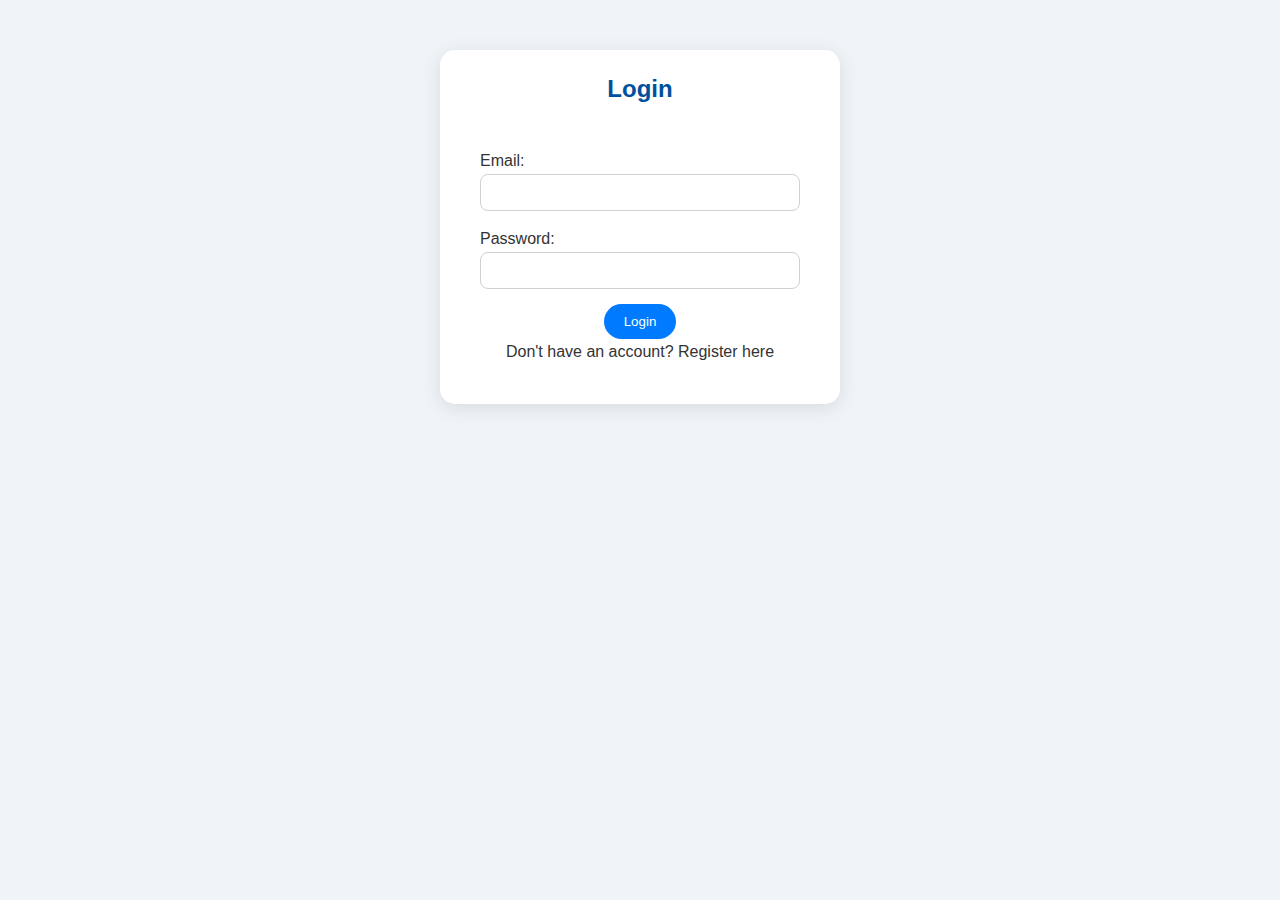
<file: authentication/templates/login.html>
<!DOCTYPE html>
<html lang="en">
<head>
    <meta charset="UTF-8">
    <meta name="viewport" content="width=device-width, initial-scale=1.0">
    <link rel="stylesheet" href="/static/css/styles.css">
    <title>Login</title>
</head>
<body>

    <div class="auth-container">
        <h2>Login</h2>
        <form id="login-form">
            <div class="form-group">
                <label for="login-email">Email:</label>
                <input type="email" id="login-email" class="form-control" required>
            </div>
            <div class="form-group">
                <label for="login-password">Password:</label>
                <input type="password" id="login-password" class="form-control" required>
            </div>
            <button type="submit" class="btn">Login</button>
            <p>Don't have an account? <a href="/authentication/templates/register.html">Register here</a></p>
        </form>
    </div>

    <script src="/static/js/script.js"></script>
</body>
</html>
</file>
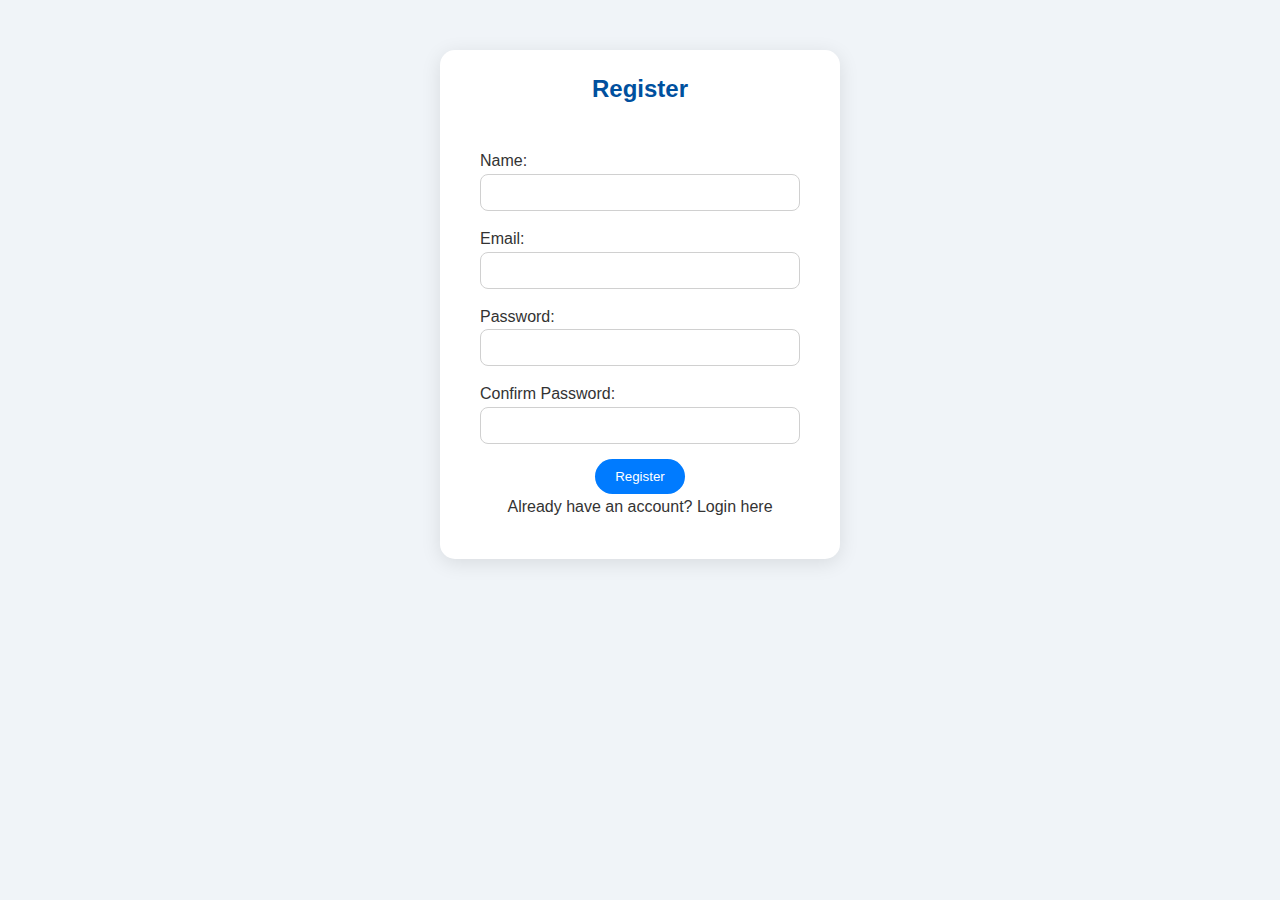
<file: authentication/templates/register.html>
<!DOCTYPE html>
<html lang="en">
<head>
    <meta charset="UTF-8">
    <meta name="viewport" content="width=device-width, initial-scale=1.0">
    <link rel="stylesheet" href="/static/css/styles.css">
    <title>Register</title>
</head>
<body>

    <div class="auth-container">
        <h2>Register</h2>
        <form id="register-form">
            <div class="form-group">
                <label for="register-name">Name:</label>
                <input type="text" id="register-name" class="form-control" required>
            </div>
            <div class="form-group">
                <label for="register-email">Email:</label>
                <input type="email" id="register-email" class="form-control" required>
            </div>
            <div class="form-group">
                <label for="register-password">Password:</label>
                <input type="password" id="register-password" class="form-control" required>
            </div>
            <div class="form-group">
                <label for="register-confirm-password">Confirm Password:</label>
                <input type="password" id="register-confirm-password" class="form-control" required>
            </div>
            <button type="submit" class="btn">Register</button>
            <p>Already have an account? <a href="/authentication/templates/login.html">Login here</a></p>
        </form>
    </div>

    <script src="/static/js/script.js"></script>
</body>
</html>
</file>
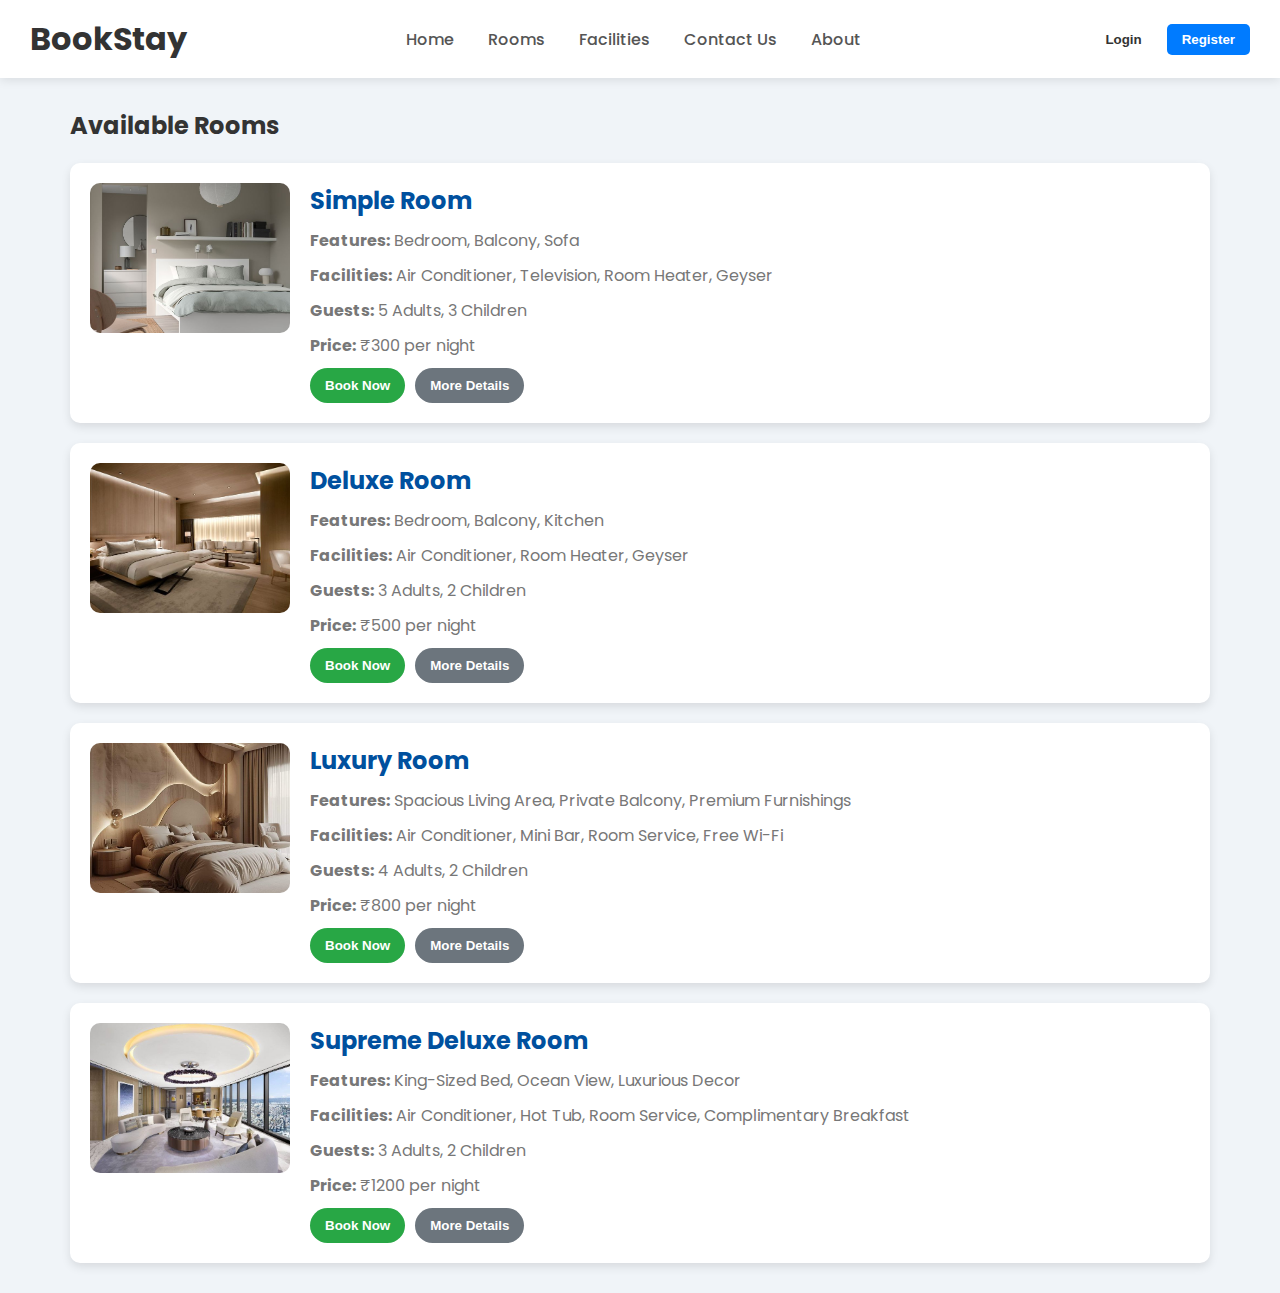
<file: hotel/templates/rooms.html>
<!DOCTYPE html>
<html lang="en">
<head>
    <meta charset="UTF-8">
    <meta name="viewport" content="width=device-width, initial-scale=1.0">
    <title>BookStay - Rooms</title>
    <link rel="stylesheet" href="/static/css/rooms.css">
    <link href="https://fonts.googleapis.com/css2?family=Poppins:wght@400;600&display=swap" rel="stylesheet">
</head>
<body>
    <header>
        <div class="navbar">
            <h1 class="logo">BookStay</h1>
            <nav>
                <a href="#">Home</a>
                <a href="#">Rooms</a>
                <a href="#">Facilities</a>
                <a href="#">Contact Us</a>
                <a href="#">About</a>
            </nav>
            <div class="auth-buttons">
                <button class="login-btn">Login</button>
                <button class="register-btn">Register</button>
            </div>
        </div>
    </header>

    <div class="container">
        <main class="rooms-list">
            <h2>Available Rooms</h2>

            <div class="room">
                <img src="/static/images/room6.jpg" alt="Simple Room">
                <div class="room-info">
                    <h3>Simple Room</h3>
                    <p><strong>Features:</strong> Bedroom, Balcony, Sofa</p>
                    <p><strong>Facilities:</strong> Air Conditioner, Television, Room Heater, Geyser</p>
                    <p><strong>Guests:</strong> 5 Adults, 3 Children</p>
                    <p><strong>Price:</strong> ₹300 per night</p>
                    <div class="room-buttons">
                        <button class="book-now" href="/authentication/templates/login.html">Book Now</button>
                        <button class="more-details">More Details</button>
                    </div>
                </div>
            </div>

            <div class="room">
                <img src="/static/images/deluxe-room.jpg" alt="Deluxe Room">
                <div class="room-info">
                    <h3>Deluxe Room</h3>
                    <p><strong>Features:</strong> Bedroom, Balcony, Kitchen</p>
                    <p><strong>Facilities:</strong> Air Conditioner, Room Heater, Geyser</p>
                    <p><strong>Guests:</strong> 3 Adults, 2 Children</p>
                    <p><strong>Price:</strong> ₹500 per night</p>
                    <div class="room-buttons">
                        <button class="book-now" href="/authentication/templates/login.html">Book Now</button>
                        <button class="more-details">More Details</button>
                    </div>
                </div>
            </div>

            <div class="room">
                <img src="/static/images/Luxury Room.jpg" alt="Luxury Room">
                <div class="room-info">
                    <h3>Luxury Room</h3>
                    <p><strong>Features:</strong> Spacious Living Area, Private Balcony, Premium Furnishings</p>
                    <p><strong>Facilities:</strong> Air Conditioner, Mini Bar, Room Service, Free Wi-Fi</p>
                    <p><strong>Guests:</strong> 4 Adults, 2 Children</p>
                    <p><strong>Price:</strong> ₹800 per night</p>
                    <div class="room-buttons">
                        <button class="book-now" href="/authentication/templates/login.html">Book Now</button>
                        <button class="more-details">More Details</button>
                    </div>
                </div>
            </div>

            <div class="room">
                <img src="/static/images/supreme-deluxe-room.jpg" alt="Supreme Deluxe Room">
                <div class="room-info">
                    <h3>Supreme Deluxe Room</h3>
                    <p><strong>Features:</strong> King-Sized Bed, Ocean View, Luxurious Decor</p>
                    <p><strong>Facilities:</strong> Air Conditioner, Hot Tub, Room Service, Complimentary Breakfast</p>
                    <p><strong>Guests:</strong> 3 Adults, 2 Children</p>
                    <p><strong>Price:</strong> ₹1200 per night</p>
                    <div class="room-buttons">
                        <button class="book-now" href="/authentication/templates/login.html">Book Now</button>
                        <button class="more-details">More Details</button>
                    </div>
                </div>
            </div>
        </main>
    </div>

    <script src="/static/js/rooms.js"></script>
</body>
</html>
</file>
<file: static/css/styles.css>
/* Global Styles */
* {
    margin: 0;
    padding: 0;
    box-sizing: border-box;
    font-family: 'Poppins', sans-serif;
}

body {
    background-color: #f0f4f8;
    color: #333;
    line-height: 1.6;
}

a {
    text-decoration: none;
    color: inherit;
}

ul {
    list-style-type: none;
}

/* Navbar */
.navbar {
    display: flex;
    justify-content: space-between;
    align-items: center;
    padding: 20px 5%;
    background-color: #00509E;
    color: white;
}

.navbar ul {
    display: flex;
}

.navbar ul li {
    margin: 0 15px;
}

.navbar ul li a {
    font-size: 18px;
    padding: 10px 15px;
    border-radius: 25px;
    transition: background-color 0.3s ease;
}

.navbar ul li a:hover {
    background-color: #007bff;
}

.modal {
    display: flex;
    flex-direction: column;
    justify-content: center;
    align-items: center;
    position: fixed;
    top: 0;
    left: 0;
    width: 100%;
    height: 100%;
    background: rgba(0, 0, 0, 0.5);
    z-index: 1000;
}

.hidden {
    display: none;
}

form {
    background: white;
    padding: 20px;
    border-radius: 5px;
}


/* Responsive Navbar */
@media (max-width: 768px) {
    .navbar ul {
        flex-direction: column;
        gap: 10px;
    }
}

/* Hero --- Video Background */
.hero {
    position: relative;
    height: 100vh;
    display: flex;
    align-items: center;
    justify-content: center;
    text-align: center;
    color: white;
    overflow: hidden;
}

.hero-video {
    position: absolute;
    top: 0;
    left: 0;
    width: 100%;
    height: 100%;
    object-fit: cover;
    z-index: -1;
}

.hero-content {
    position: relative;
    z-index: 1;
    padding: 0 20px;
}

.hero-content h2 {
    font-size: 56px;
    margin-bottom: 20px;
}

.hero-content p {
    font-size: 24px;
    margin-bottom: 30px;
}

.cta-button {
    background-color: #007bff;
    padding: 15px 30px;
    color: white;
    font-weight: bold;
    border-radius: 50px;
    transition: background-color 0.3s ease;
}

.cta-button:hover {
    background-color: #00509E;
}

/* Check Booking Availability Form */
.booking-form-container {
    background-color: #ffffff;
    border-radius: 10px;
    padding: 20px;
    max-width: 800px;
    margin: 30px auto;
    box-shadow: 0 4px 10px rgba(0, 0, 0, 0.1);
}

.booking-form-container h3 {
    text-align: center;
    color: #333;
    font-size: 1.75rem;
    margin-bottom: 20px;
}

.booking-form-container .form-row {
    display: flex;
    flex-wrap: wrap;
    gap: 20px;
    justify-content: space-between;
}

.booking-form-container .form-group {
    flex: 1;
    min-width: 200px;
}

.booking-form-container .form-control, .booking-form-container .form-select {
    width: 100%;
    padding: 10px;
    border-radius: 6px;
    border: 1px solid #ddd;
    font-size: 1rem;
    transition: border-color 0.3s ease, box-shadow 0.3s ease;
}

.booking-form-container .form-control:focus, .booking-form-container .form-select:focus {
    border-color: #007bff;
    box-shadow: 0 0 8px rgba(0, 123, 255, 0.2);
}

.booking-form-container .submit-btn {
    background-color: #28a745;
    color: #fff;
    border: none;
    padding: 10px 20px;
    border-radius: 50px;
    font-size: 1rem;
    font-weight: bold;
    transition: background-color 0.3s ease, transform 0.3s ease;
}

.booking-form-container .submit-btn:hover {
    background-color: #218838;
    transform: translateY(-2px);
}

@media (max-width: 768px) {
    .booking-form-container .form-row {
        flex-direction: column;
    }

    .booking-form-container .form-group {
        width: 100%;
    }
}


/* Mobile Responsiveness */
@media (max-width: 768px) {
    .availability-form {
        padding: 15px;
    }

    h3 {
        font-size: 1.5rem;
    }

    .form-control, .form-select {
        font-size: 0.9rem;
    }

    .custom-btn {
        font-size: 0.9rem;
        padding: 10px 20px;
    }
}


.auth-buttons {
    display: flex;
    justify-content: center;
    gap: 20px; /* Adds spacing between the buttons */
    margin-top: 20px;
}

.auth-buttons .btn {
    padding: 10px 20px;
    border-radius: 30px; /* Rounded corners for a modern look */
    font-size: 16px;
    font-weight: bold;
    text-decoration: none;
    transition: background-color 0.3s ease, color 0.3s ease;
    box-shadow: 0 4px 6px rgba(0, 0, 0, 0.1); /* Subtle shadow for depth */
}

.auth-buttons .btn-primary {
    background-color: #007bff;
    color: white;
    border: none;
}

.auth-buttons .btn-primary:hover {
    background-color: #0056b3; /* Darker shade for hover effect */
    color: white;
}

.auth-buttons .btn-outline-primary {
    background-color: transparent;
    color: #007bff;
    border: 2px solid #007bff;
}

.auth-buttons .btn-outline-primary:hover {
    background-color: #007bff;
    color: white;
}


/* Auth Container Styles */
.auth-container {
    max-width: 400px;
    margin: 50px auto;
    padding: 20px;
    background-color: #ffffff;
    border-radius: 15px;
    box-shadow: 0 4px 20px rgba(0, 0, 0, 0.1);
    text-align: center;
}

.auth-container h2 {
    margin-bottom: 20px;
    color: #00509E;
}

.auth-container .form-group {
    margin-bottom: 15px;
    text-align: left;
}

.auth-container .form-control {
    width: 100%;
    padding: 10px;
    border: 1px solid #d0d0d0;
    border-radius: 8px;
}

.auth-container .form-control:focus {
    border-color: #00509E;
    box-shadow: 0 0 5px rgba(0, 80, 158, 0.5);
}

.auth-container .btn {
    background-color: #007bff;
    color: white;
    border: none;
    padding: 10px 20px;
    border-radius: 25px;
    cursor: pointer;
    transition: background-color 0.3s ease;
}

.auth-container .btn:hover {
    background-color: #00509E;
}

/* Rooms Section */
.rooms-section {
    padding: 80px 5%;
    background-color: #f0f4f8;
    text-align: center;
}

.rooms-section h2 {
    font-size: 42px;
    margin-bottom: 40px;
    color: #00509E;
}

.room-grid {
    display: grid;
    grid-template-columns: repeat(auto-fit, minmax(300px, 1fr));
    gap: 40px;
}

.room-card {
    background-color: white;
    border-radius: 10px;
    box-shadow: 0 4px 10px rgba(0, 0, 0, 0.1);
    overflow: hidden;
    transition: transform 0.3s ease, box-shadow 0.3s ease;
}

.room-card:hover {
    transform: translateY(-5px);
    box-shadow: 0 8px 15px rgba(0, 0, 0, 0.2);
}

.room-card img {
    width: 100%;
    height: 200px;
    object-fit: cover;
}

.room-card h3 {
    margin: 20px 0 10px;
    font-size: 24px;
    color: #00509E;
}

.room-card p {
    font-size: 16px;
    margin-bottom: 10px;
}

.book-btn,
.details-btn {
    background-color: #007bff;
    color: white;
    border: none;
    padding: 10px 20px;
    margin: 10px;
    border-radius: 25px;
    cursor: pointer;
    transition: background-color 0.3s ease;
}

.book-btn:hover,
.details-btn:hover {
    background-color: #00509E;
}

/* Features Section */
.features-section {
    padding: 80px 5%;
    background-color: white;
    text-align: center;
}

.features-section h2 {
    font-size: 42px;
    margin-bottom: 40px;
}

.feature-grid {
    display: grid;
    grid-template-columns: repeat(auto-fit, minmax(250px, 1fr));
    gap: 40px;
}

.feature-item {
    background-color: #f0f4f8;
    border-radius: 10px;
    box-shadow: 0 4px 10px rgba(0, 0, 0, 0.1);
    padding: 20px;
    transition: transform 0.3s ease, box-shadow 0.3s ease;
}

.feature-item:hover {
    transform: translateY(-5px);
    box-shadow: 0 8px 15px rgba(0, 0, 0, 0.2);
}

.feature-item img {
    width: 100%;
    border-radius: 8px;
}

.feature-item h3 {
    margin: 20px 0 10px;
    font-size: 24px;
    color: #00509E;
}

/* Testimonials Section */
.testimonials-section {
    padding: 80px 5%;
    background-color: #f0f4f8;
    text-align: center;
}

.testimonials-section h2 {
    font-size: 42px;
    margin-bottom: 40px;
    color: #00509E;
}

.testimonials-carousel {
    display: flex;
    justify-content: center;
    gap: 20px;
    margin-bottom: 40px;
    overflow-x: auto;
}

.testimonial-card {
    background-color: white;
    border-radius: 10px;
    box-shadow: 0 4px 10px rgba(0, 0, 0, 0.1);
    padding: 20px;
    width: 250px;
    text-align: left;
}

.testimonial-card h3 {
    font-size: 20px;
    margin-bottom: 10px;
    color: #00509E;
}

.testimonial-card p {
    font-size: 16px;
    margin-bottom: 10px;
}

.know-more-btn {
    background-color: #007bff;
    color: white;
    padding: 10px 20px;
    border: none;
    border-radius: 25px;
    cursor: pointer;
    transition: background-color 0.3s ease;
}

.know-more-btn:hover {
    background-color: #00509E;
}

/* About Section */
.about-section {
    padding: 80px 5%;
    background-color: #007bff;
    color: white;
    text-align: center;
}

.about-section h2 {
    font-size: 42px;
    margin-bottom: 20px;
}

.team-links p {
    margin: 10px 0;
}

.social-icon {
    font-size: 24px;
    color: white;
    margin: 0 10px;
    transition: color 0.3s ease;
}

.social-icon:hover {
    color: #f0f0f0;
}

/* Footer */
.footer {
    background-color: #00509E;
    color: white;
    text-align: center;
    padding: 20px 0;
}

/* Smooth Scrolling */
html {
    scroll-behavior: smooth;
}
</file>
<file: static/css/rooms.css>
/* Global Styles */
* {
    margin: 0;
    padding: 0;
    box-sizing: border-box;
}

body {
    font-family: 'Poppins', sans-serif;
    background-color: #f0f4f8; /* Match background color with index.html */
    color: #333;
}

/* Header */
header {
    background-color: #ffffff;
    box-shadow: 0 2px 10px rgba(0, 0, 0, 0.1);
    padding: 15px 30px;
}

.navbar {
    display: flex;
    justify-content: space-between;
    align-items: center;
}

/* Logo */
.logo {
    font-size: 2rem;
    font-weight: bold;
    color: #333;
}

/* Navigation Links */
nav a {
    margin: 0 15px;
    text-decoration: none;
    color: #555;
    font-weight: 500;
    transition: color 0.3s;
}

nav a:hover {
    color: #007bff;
}

/* Auth Buttons */
.auth-buttons {
    display: flex;
}

.auth-buttons button {
    padding: 8px 15px;
    border: none;
    border-radius: 5px;
    margin-left: 10px;
    font-weight: 600;
}

.login-btn {
    background-color: transparent;
    color: #333;
    transition: background-color 0.3s;
}

.register-btn {
    background-color: #007bff;
    color: #fff;
}

.register-btn:hover {
    background-color: #0056b3;
}

/* Container */
.container {
    display: flex;
    flex-direction: column;
    padding: 30px;
    max-width: 1200px;
    margin: auto;
}

/* Rooms List */
.rooms-list {
    display: flex;
    flex-direction: column;
    gap: 20px;
}

/* Room Card */
.room {
    display: flex;
    background-color: #ffffff;
    padding: 20px;
    border-radius: 10px;
    box-shadow: 0 4px 10px rgba(0, 0, 0, 0.1);
    transition: transform 0.3s ease, box-shadow 0.3s ease;
}

.room:hover {
    transform: translateY(-5px);
    box-shadow: 0 8px 15px rgba(0, 0, 0, 0.2);
}

/* Room Image */
.room img {
    width: 200px;
    height: 150px;
    object-fit: cover;
    border-radius: 10px;
    margin-right: 20px;
}

/* Room Info */
.room-info {
    flex: 1;
}

.room-info h3 {
    font-size: 24px; /* Updated font size to match index.html */
    margin-bottom: 10px;
    color: #00509E; /* Updated color to match the theme */
}

.room-info p {
    margin-bottom: 10px;
    color: #777;
}

/* Room Buttons */
.room-buttons {
    display: flex;
    gap: 10px;
}

.room-buttons button {
    padding: 10px 15px;
    border: none;
    border-radius: 25px; /* Rounded corners for a modern look */
    cursor: pointer;
    transition: background-color 0.3s ease;
    font-weight: bold;
}

.book-now {
    background-color: #28a745;
    color: #fff;
}

.more-details {
    background-color: #6c757d;
    color: #fff;
}

.book-now:hover {
    background-color: #218838;
}

.more-details:hover {
    background-color: #5a6268;
}

/* Responsive Styles */
@media (max-width: 768px) {
    .container {
        padding: 20px; /* Less padding on mobile */
    }

    .room img {
        width: 100%; /* Make image responsive */
        height: auto; /* Maintain aspect ratio */
    }

    .room {
        flex-direction: column; /* Stack room image and info vertically */
        align-items: center; /* Center content */
    }

    .room-info {
        text-align: center; /* Center text for mobile view */
    }
}
</file>
